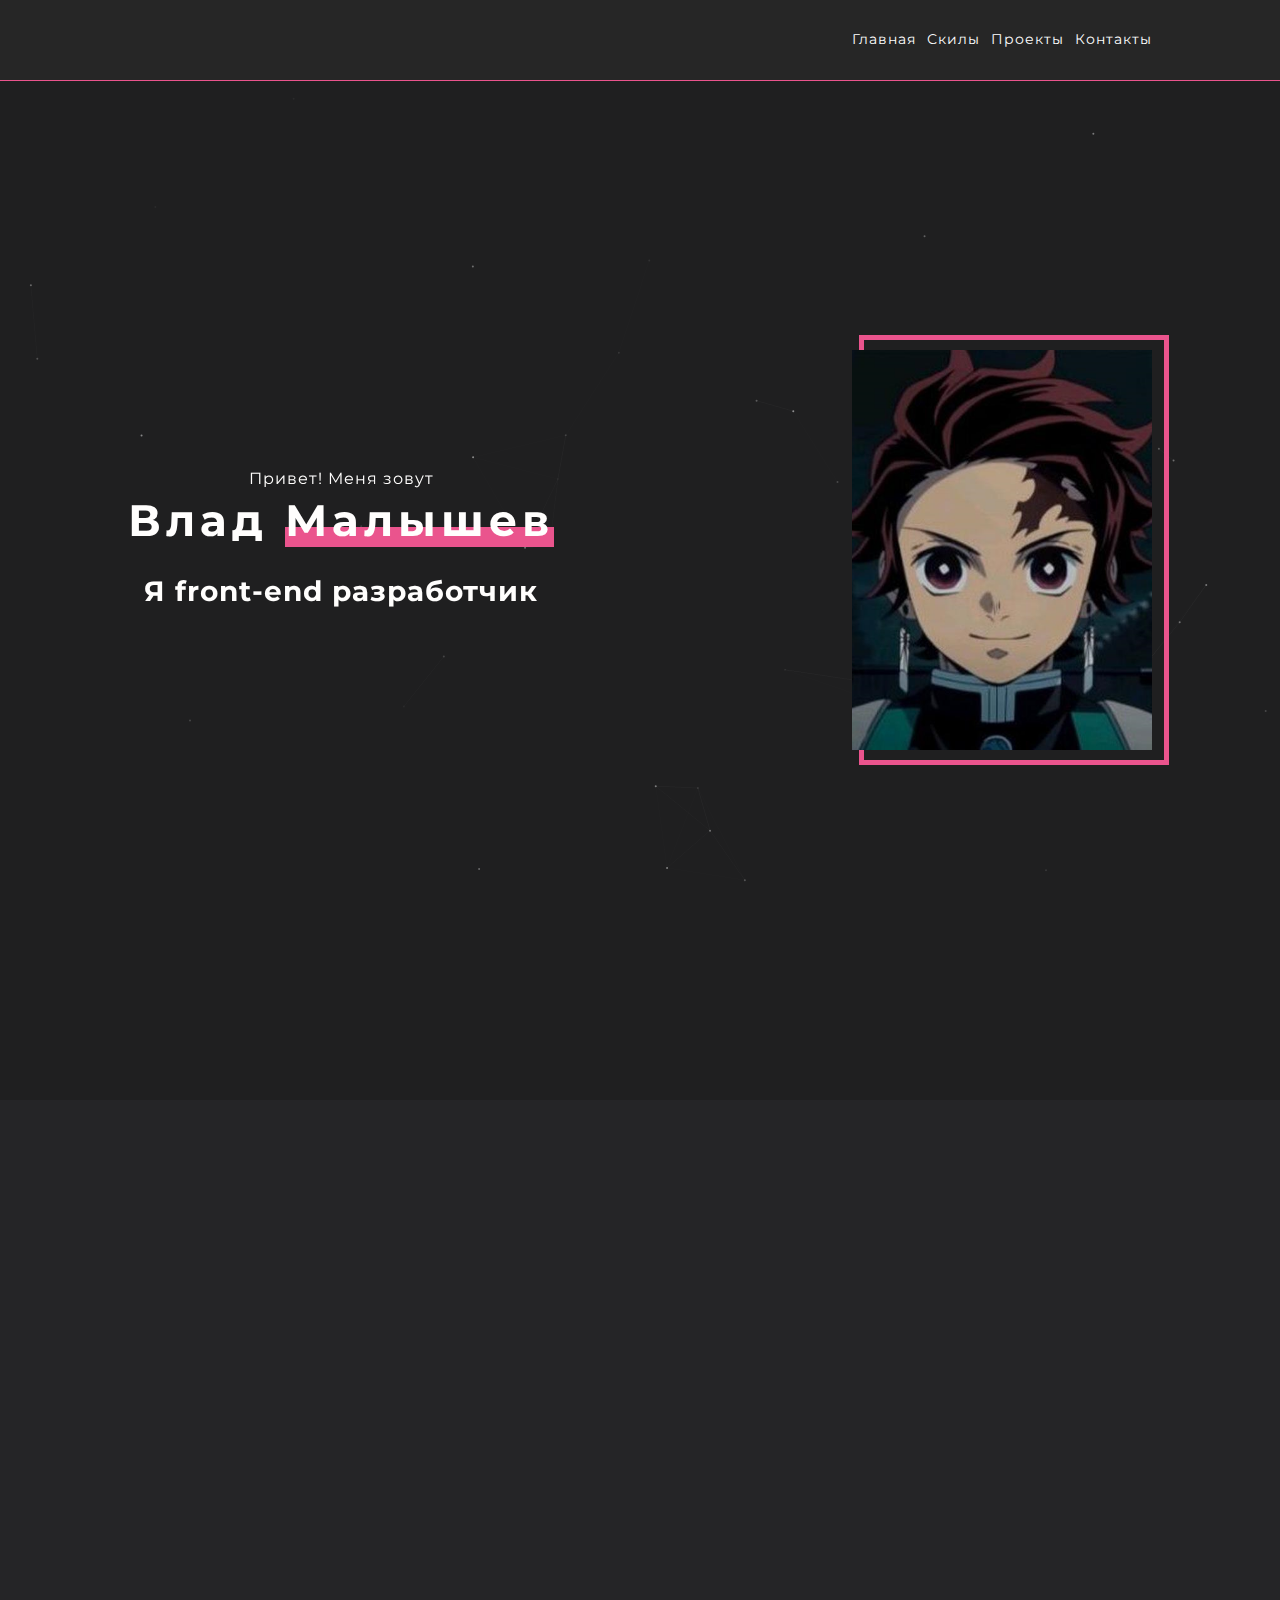
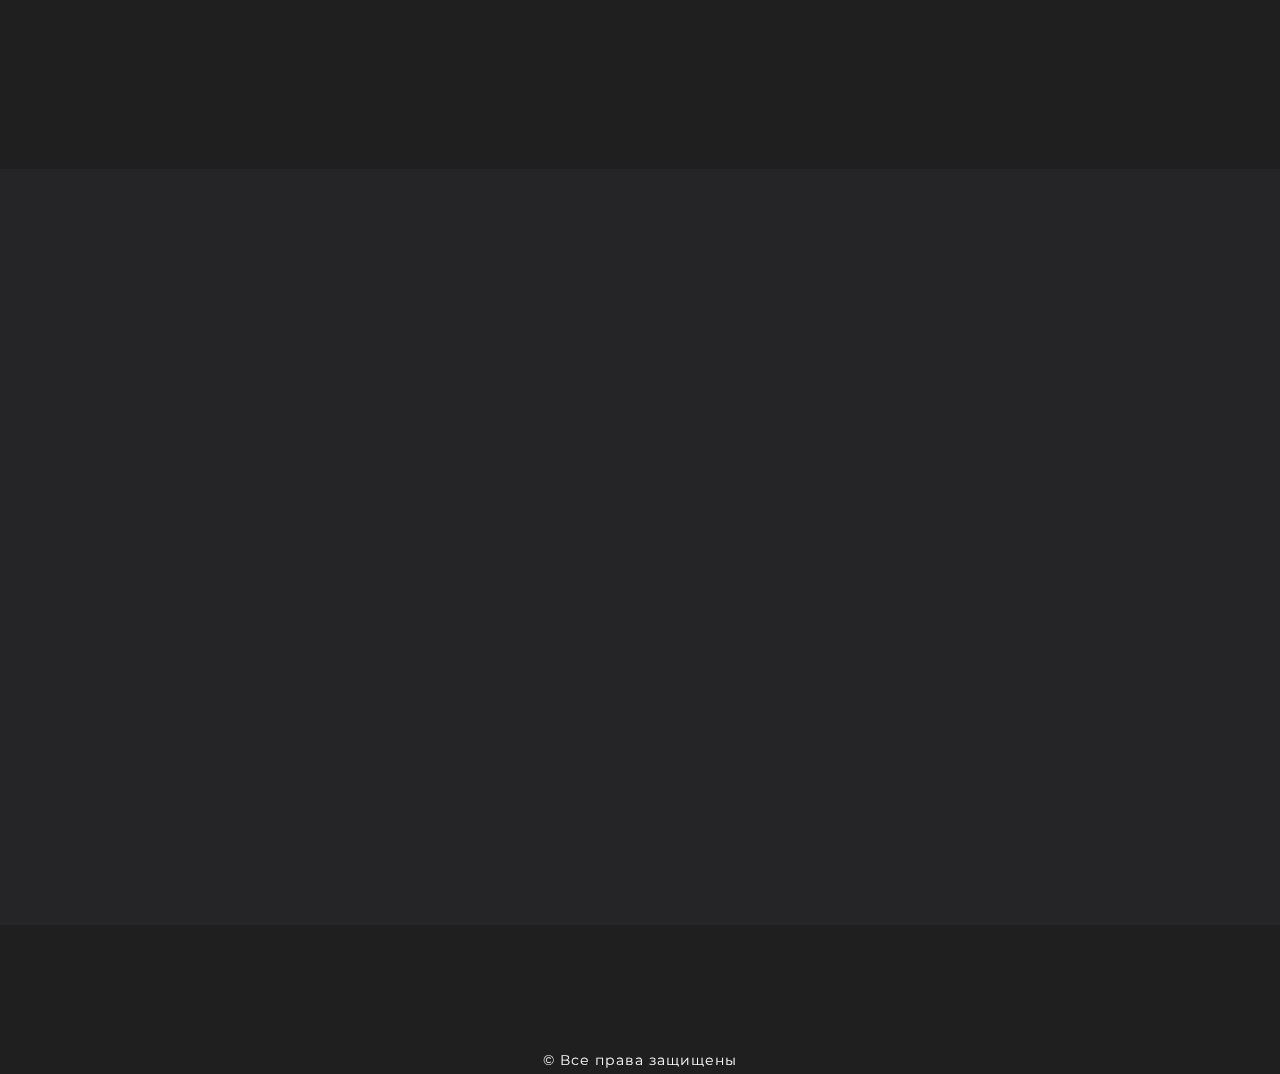
<file: index.html>
<!doctype html><html lang="en"><head><meta charset="utf-8"/><link rel="icon" href="/favicon.ico"/><meta name="viewport" content="width=device-width,initial-scale=1"/><meta name="theme-color" content="#000000"/><meta name="description" content="Web site created using create-react-app"/><link rel="apple-touch-icon" href="/logo192.png"/><link href="https://fonts.googleapis.com/css2?family=Montserrat:ital,wght@0,300;0,400;0,500;0,600;0,700;0,800;0,900;1,300;1,400;1,500;1,600;1,700;1,800;1,900&display=swap&subset=cyrillic,cyrillic-ext" rel="stylesheet"><link href="https://fonts.googleapis.com/css2?family=Noto+Sans:ital,wght@0,400;0,700;1,400;1,700&display=swap" rel="stylesheet"><link href="https://fonts.googleapis.com/css2?family=Josefin+Sans:ital,wght@0,300;0,400;1,300&display=swap" rel="stylesheet"><title>React App</title><link href="/static/css/main.390b3110.chunk.css" rel="stylesheet"></head><body><noscript>You need to enable JavaScript to run this app.</noscript><div id="root"></div><script>!function(e){function r(r){for(var n,l,f=r[0],i=r[1],p=r[2],c=0,s=[];c<f.length;c++)l=f[c],Object.prototype.hasOwnProperty.call(o,l)&&o[l]&&s.push(o[l][0]),o[l]=0;for(n in i)Object.prototype.hasOwnProperty.call(i,n)&&(e[n]=i[n]);for(a&&a(r);s.length;)s.shift()();return u.push.apply(u,p||[]),t()}function t(){for(var e,r=0;r<u.length;r++){for(var t=u[r],n=!0,f=1;f<t.length;f++){var i=t[f];0!==o[i]&&(n=!1)}n&&(u.splice(r--,1),e=l(l.s=t[0]))}return e}var n={},o={1:0},u=[];function l(r){if(n[r])return n[r].exports;var t=n[r]={i:r,l:!1,exports:{}};return e[r].call(t.exports,t,t.exports,l),t.l=!0,t.exports}l.m=e,l.c=n,l.d=function(e,r,t){l.o(e,r)||Object.defineProperty(e,r,{enumerable:!0,get:t})},l.r=function(e){"undefined"!=typeof Symbol&&Symbol.toStringTag&&Object.defineProperty(e,Symbol.toStringTag,{value:"Module"}),Object.defineProperty(e,"__esModule",{value:!0})},l.t=function(e,r){if(1&r&&(e=l(e)),8&r)return e;if(4&r&&"object"==typeof e&&e&&e.__esModule)return e;var t=Object.create(null);if(l.r(t),Object.defineProperty(t,"default",{enumerable:!0,value:e}),2&r&&"string"!=typeof e)for(var n in e)l.d(t,n,function(r){return e[r]}.bind(null,n));return t},l.n=function(e){var r=e&&e.__esModule?function(){return e.default}:function(){return e};return l.d(r,"a",r),r},l.o=function(e,r){return Object.prototype.hasOwnProperty.call(e,r)},l.p="/";var f=this.webpackJsonpporfolio2=this.webpackJsonpporfolio2||[],i=f.push.bind(f);f.push=r,f=f.slice();for(var p=0;p<f.length;p++)r(f[p]);var a=i;t()}([])</script><script src="/static/js/2.35370773.chunk.js"></script><script src="/static/js/main.479aa755.chunk.js"></script></body></html>
</file>
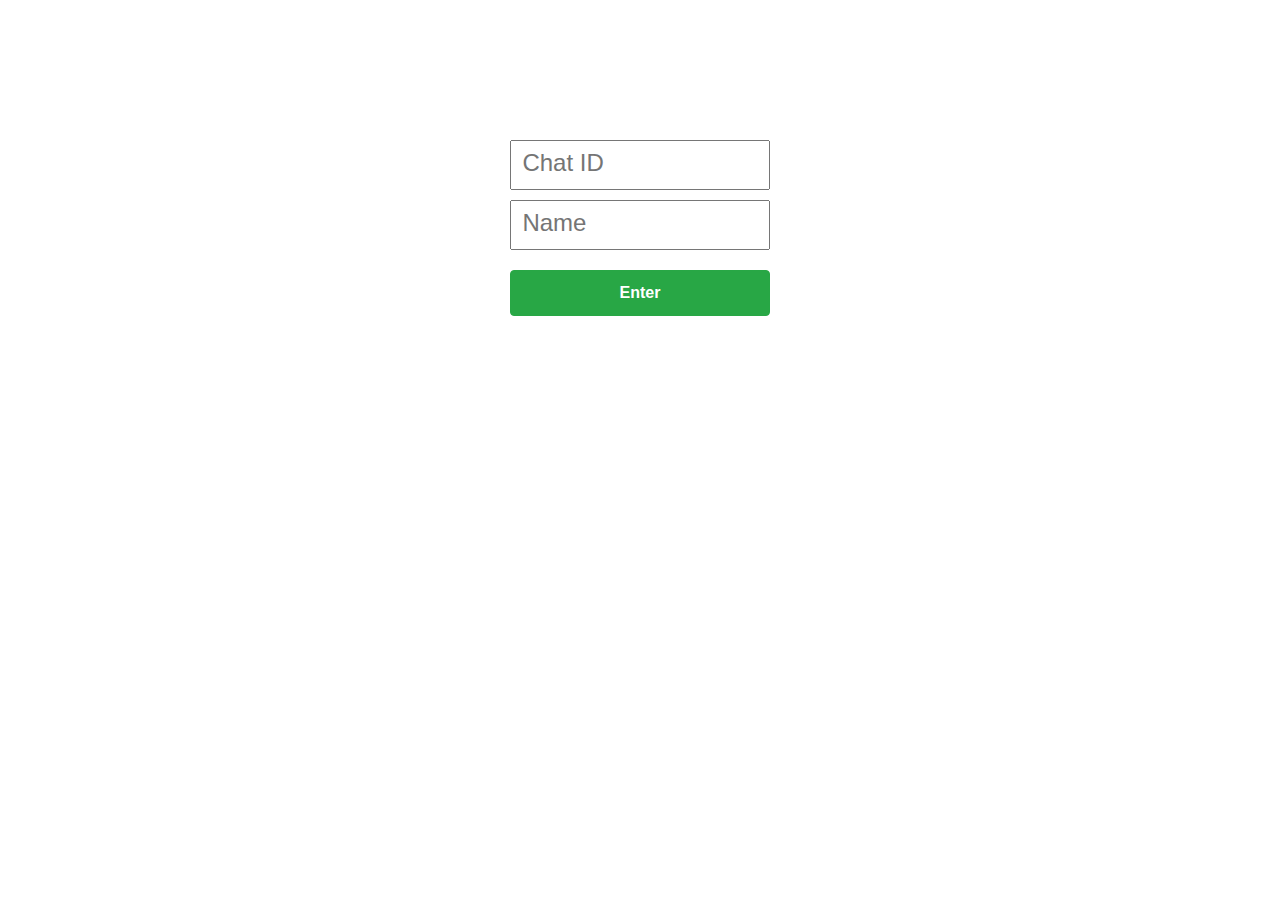
<file: chat/index.html>
<!doctype html><html lang="en"><head><meta charset="utf-8"/><link rel="icon" href="/chat/favicon.ico"/><meta name="viewport" content="width=device-width,initial-scale=1"/><meta name="theme-color" content="#000000"/><meta name="description" content="Web site created using create-react-app"/><link rel="apple-touch-icon" href="/chat/logo192.png"/><link rel="manifest" href="/chat/manifest.json"/><link rel="stylesheet" href="https://maxcdn.bootstrapcdn.com/bootstrap/4.0.0/css/bootstrap.min.css" integrity="sha384-Gn5384xqQ1aoWXA+058RXPxPg6fy4IWvTNh0E263XmFcJlSAwiGgFAW/dAiS6JXm" crossorigin="anonymous"/><title>React App</title><link href="/chat/static/css/main.cf963a2d.chunk.css" rel="stylesheet"></head><body><noscript>You need to enable JavaScript to run this app.</noscript><div id="root"></div><script>!function(e){function t(t){for(var n,a,l=t[0],c=t[1],f=t[2],p=0,s=[];p<l.length;p++)a=l[p],Object.prototype.hasOwnProperty.call(o,a)&&o[a]&&s.push(o[a][0]),o[a]=0;for(n in c)Object.prototype.hasOwnProperty.call(c,n)&&(e[n]=c[n]);for(i&&i(t);s.length;)s.shift()();return u.push.apply(u,f||[]),r()}function r(){for(var e,t=0;t<u.length;t++){for(var r=u[t],n=!0,l=1;l<r.length;l++){var c=r[l];0!==o[c]&&(n=!1)}n&&(u.splice(t--,1),e=a(a.s=r[0]))}return e}var n={},o={1:0},u=[];function a(t){if(n[t])return n[t].exports;var r=n[t]={i:t,l:!1,exports:{}};return e[t].call(r.exports,r,r.exports,a),r.l=!0,r.exports}a.m=e,a.c=n,a.d=function(e,t,r){a.o(e,t)||Object.defineProperty(e,t,{enumerable:!0,get:r})},a.r=function(e){"undefined"!=typeof Symbol&&Symbol.toStringTag&&Object.defineProperty(e,Symbol.toStringTag,{value:"Module"}),Object.defineProperty(e,"__esModule",{value:!0})},a.t=function(e,t){if(1&t&&(e=a(e)),8&t)return e;if(4&t&&"object"==typeof e&&e&&e.__esModule)return e;var r=Object.create(null);if(a.r(r),Object.defineProperty(r,"default",{enumerable:!0,value:e}),2&t&&"string"!=typeof e)for(var n in e)a.d(r,n,function(t){return e[t]}.bind(null,n));return r},a.n=function(e){var t=e&&e.__esModule?function(){return e.default}:function(){return e};return a.d(t,"a",t),t},a.o=function(e,t){return Object.prototype.hasOwnProperty.call(e,t)},a.p="/chat/";var l=this.webpackJsonpchat=this.webpackJsonpchat||[],c=l.push.bind(l);l.push=t,l=l.slice();for(var f=0;f<l.length;f++)t(l[f]);var i=c;r()}([])</script><script src="/chat/static/js/2.8e655311.chunk.js"></script><script src="/chat/static/js/main.c1da994d.chunk.js"></script></body></html>
</file>
<file: static/css/main.390b3110.chunk.css>
body,html{margin:0;font-family:-apple-system,BlinkMacSystemFont,"Segoe UI","Roboto","Oxygen","Ubuntu","Cantarell","Fira Sans","Droid Sans","Helvetica Neue",sans-serif;font-family:"Montserrat",sans-serif;-webkit-font-smoothing:antialiased;-moz-osx-font-smoothing:grayscale;color:#fffefd;background-color:#1f1f20;font-weight:400;font-stretch:normal;font-size:14px;line-height:1.8;letter-spacing:1px}code{font-family:source-code-pro,Menlo,Monaco,Consolas,"Courier New",monospace}.App{text-align:center}.App-logo{height:40vmin;pointer-events:none}@media (prefers-reduced-motion:no-preference){.App-logo{-webkit-animation:App-logo-spin 20s linear infinite;animation:App-logo-spin 20s linear infinite}}.particles{position:fixed!important;top:0;right:0;left:0;bottom:0}.App-header{background-color:#282c34;min-height:100vh;display:flex;flex-direction:column;align-items:center;justify-content:center;font-size:calc(10px + 2vmin);color:#fff}.App-link{color:#61dafb}@-webkit-keyframes App-logo-spin{0%{-webkit-transform:rotate(0deg);transform:rotate(0deg)}to{-webkit-transform:rotate(1turn);transform:rotate(1turn)}}@keyframes App-logo-spin{0%{-webkit-transform:rotate(0deg);transform:rotate(0deg)}to{-webkit-transform:rotate(1turn);transform:rotate(1turn)}}.Header_header__14Dxk{height:80px;width:100%;background-color:#262626;display:flex;justify-content:center;align-items:center;position:fixed;z-index:2;border-bottom:1px solid #ea548d}.Header_container__x1GQe{display:flex;justify-content:flex-end;width:80%}@media screen and (max-width:900px){.Header_container__x1GQe{display:flex;justify-content:center;width:100%}}.NavMenu_navMenu__1ZrM-{width:300px;display:flex;justify-content:space-between}.NavMenu_navMenu__1ZrM- a{color:#fff;text-decoration:none}.Main_main__uDiOd{height:100vh;display:flex;justify-content:center;padding:100px 0}.Main_greeting__1b4Vq{position:relative;display:flex;flex-direction:column}.Main_greeting__1b4Vq span:first-child{font-size:16px}.Main_greeting__1b4Vq span:nth-child(2),.Main_greeting__1b4Vq span:nth-child(2) span{font-size:44px;font-weight:700;font-stretch:normal;line-height:1.2;letter-spacing:5px;font-family:"Montserrat",sans-serif;position:relative;z-index:0;display:inline-block}.Main_greeting__1b4Vq span:nth-child(2) span:before{content:"";position:absolute;width:100%;height:20px;background-color:#ea548d;bottom:0;z-index:-1}.Main_h1__3z5LY{font-size:27px}.Main_photo__29FS7{position:relative}.Main_image__1_H4k,.Main_photo__29FS7{width:300px;height:400px;background-color:#dcdcdc;z-index:1}.Main_image__1_H4k{background-image:url(/static/media/ava.51a085e7.png);background-size:116%;background-position:50%}.Main_photo__29FS7 .Main_image__1_H4k:before{content:"";position:absolute;width:100%;height:105%;border:5px solid #ea548d;left:7px;top:-15px;z-index:-1}.Main_photo__29FS7 img{height:400px;width:300px}@media screen and (max-width:377px){.Main_greeting__1b4Vq{width:100%}.Main_photo__29FS7{width:100%;height:50%}.Main_image__1_H4k{width:100%;height:100%}}.Main_container__3iTXW{height:100%;width:80%;margin:0 auto;display:flex;align-items:center;justify-content:space-between;flex-wrap:wrap}@media screen and (max-width:980px){.Main_container__3iTXW{flex-direction:column;justify-content:center}}.Skills_skillsBlock__quMI4{background-color:#252527;display:flex;flex-wrap:wrap;padding:100px 0}.Skills_skillsContainer__1JyKE{width:80%;margin:0 auto;display:flex;align-items:center;flex-wrap:wrap;flex-direction:column}.Skills_line__26rZm{height:1px;width:55px;margin:-15px 0 30px;background-color:#ea548d}.Skills_headerTitle__LGZTD{display:flex;flex-direction:column;align-items:center;font-family:"Montserrat",sans-serif;line-height:1.2;letter-spacing:5px;font-weight:300;font-size:24px}.Skills_skills__3ab9Q{width:100%;display:flex;justify-content:space-between;flex-wrap:wrap}@media screen and (max-width:850px){.Skills_skills__3ab9Q{flex-direction:column;align-items:center}}.Skill_skill__sar5V{width:300px;display:flex;flex-direction:column;align-items:center;text-align:center;margin-bottom:50px}.Skill_icon__22WRR{height:60px;width:60px;-webkit-transform:rotate(45deg);transform:rotate(45deg);background-color:hsla(0,0%,100%,.1);display:flex;justify-content:center;align-items:center}.Skill_skillTitle__2Py8C{position:relative;text-transform:uppercase;margin:20px 0 15px;padding:0;font-size:16px;font-weight:700;line-height:1.2;font-family:"Montserrat",sans-serif;letter-spacing:1px}.Skill_icon__22WRR img{-webkit-transform:rotate(-45deg);transform:rotate(-45deg);height:70%}.Skill_description__2PEX7{position:relative}@media screen and (max-width:600px){.Skill_skill__sar5V{width:100%}}.Title_tittle__1AWmI{position:relative}.Title_line__1Bwch{height:1px;width:55px;margin:-15px 0 30px;background-color:#ea548d}.Title_headerTitle__ZaXlC{display:flex;flex-direction:column;align-items:center;font-family:"Montserrat",sans-serif;line-height:1.2;letter-spacing:5px;font-weight:300;font-size:24px;margin-bottom:50px}.Projects_projectsBlock__2OUte{background-color:#1f1f20;min-height:50vh;padding:100px 0 150px}.Projects_container__1Q6p2{width:80%;margin:0 auto;display:flex;align-items:center;flex-wrap:wrap;flex-direction:column}.Projects_tittle__odLBX{background:#dcdcdc}.Projects_projects__1Utbb{width:100%;display:flex;justify-content:space-between;flex-wrap:wrap}@media screen and (max-width:1252px){.Projects_projects__1Utbb{justify-content:center}}.Project_project__3m2x7{position:relative;width:500px;display:flex;flex-wrap:wrap;flex-direction:column;background-color:hsla(0,0%,100%,.1);margin:0 0 80px}.Project_bl1__3-T2m{width:100%;height:200px;display:flex;flex-direction:column;justify-content:flex-end;align-items:center;opacity:.7}.Project_bl1__3-T2m:after{content:"";height:100%;width:100%;opacity:.5}.Project_btn__eBWjG{background-color:#555758}.Project_bl2__2Akzh{width:100%;min-height:100px;display:flex;flex-direction:column;align-items:flex-start;justify-content:space-evenly}@media screen and (max-width:530px){.Project_bl1__3-T2m{background-size:cover!important}}.Project_title__1wIay{padding:0;font-size:16px;font-weight:700;line-height:1.2;font-family:"Montserrat",sans-serif;letter-spacing:1px;margin:0 15px}.Project_text__o_Up7{text-align:start;font-size:12px;font-family:Roboto,sans-serif;margin:0 15px}@media screen and (max-width:620px){.Project_project__3m2x7{width:100%;justify-content:center}}.Btn_btnYo__1KrFt{position:relative;padding:8px 30px;display:flex;justify-content:center;align-items:center;align-self:center;border:none;text-transform:uppercase;margin:0 0 15px;font-size:14px;font-weight:400;line-height:1;letter-spacing:1px;background-color:transparent;outline:none;color:#252527;cursor:pointer;z-index:0;max-width:180px}.Btn_btnYo__1KrFt:after{content:"";position:absolute;width:50%;height:8px;background:#ea548d;bottom:0;z-index:-1;transition:all .2s ease-in-out}.Btn_btnYo__1KrFt:hover:after{width:100%;height:100%}.Btn_btnYo__1KrFt a{color:#fff;text-decoration:none}.Contacts_contactsBlock__3WReN{background-color:#252527;min-height:30vh;padding:100px 0 150px}.Contacts_container__1Pfny{width:80%;margin:0 auto;display:flex;flex-direction:column;align-items:center}.Contacts_tittle__1pidE{width:120px;background:#dcdcdc}.Contacts_form__3yVvx{position:relative;opacity:.7;display:flex;flex-direction:column;width:500px;height:310px;justify-content:space-between}.Contacts_formArea__1yFlw{padding:15px;color:#fffefd}.Contacts_messageArea__2JGgk{min-height:160px;padding:15px;color:#fffefd}.Contacts_formArea__1yFlw,.Contacts_messageArea__2JGgk{box-sizing:border-box;background:#252527!important;border:1px solid #4a4a4a;font-size:12px;outline:none}.Contacts_formArea__1yFlw:focus,.Contacts_messageArea__2JGgk:focus{border:1px solid transparent;transition:all .4s ease-in-out 0s}@media screen and (max-width:626px){.Contacts_form__3yVvx{width:100%}}.Contacts_alert__2BS8i{font-family:"Montserrat",sans-serif;line-height:1.2;font-size:34px}.Footer_footerBlock__24U4k{background-color:#1f1f20;padding:45px 0 0}.Footer_container__3Hh8F{width:80%;margin:0 auto;display:flex;flex-direction:column;align-items:center}.Footer_icons__2TbEM{width:500px;display:flex;flex-direction:row;justify-content:space-between}.Footer_icon__3suFi{position:relative;width:50px;height:50px}.Footer_icon__3suFi a img{height:100%}.Footer_rec__xvenX{position:relative;width:200px}@media screen and (max-width:626px){.Footer_icons__2TbEM{width:100%}}@media screen and (max-width:341px){.Footer_icon__3suFi{width:40px;height:40px}}
/*# sourceMappingURL=main.390b3110.chunk.css.map */
</file>
<file: chat/static/css/main.cf963a2d.chunk.css>
.wrapper{display:flex;align-items:center;padding-top:40px;padding-bottom:40px;background-color:#f5f5f5}.join-block{margin:auto;width:250px;height:120px;display:flex;flex-direction:column;justify-content:space-between}*{font-family:-apple-system,BlinkMacSystemFont,"Segoe UI",Roboto,Oxygen,Ubuntu,Cantarell,"Open Sans","Helvetica Neue",sans-serif;outline:none;color:#000}.wrapper{max-width:40%;margin:100px auto;min-width:720px;background-color:#fff}.join-block{margin:0 auto;height:100%;width:90%}.join-block1{margin:0 auto;width:40%}.join-block input{font-size:24px;width:100%;height:50px;padding-bottom:5px;padding-left:10px;margin-bottom:10px}.join-block button{width:100%;padding:10px;margin-top:10px;font-weight:700;cursor:pointer}.chat{display:flex;height:500px;border:1px solid rgba(159,183,197,.2);border-radius:8px;overflow:hidden}.chat-users{border-right:1px solid rgba(159,183,197,.1);padding:20px;width:200px;background-color:#f6f9fa}.chat-messages{display:flex;flex-direction:column;justify-content:space-between;flex:1 1;padding:30px}.messages{flex:1 1;height:calc(100% - 155px);overflow:auto}.message{margin-bottom:20px}.message p{display:inline-flex;border-radius:10px;border-top:1px solid rgba(0,0,0,.1);background-color:#7160ff;padding:10px 15px 15px;color:#fff;margin-bottom:2px}.message span{opacity:.5;font-size:14px}.message_my{margin-bottom:20px;text-align:right}.message_my p{display:inline-flex;border-radius:10px;border-top:1px solid rgba(0,0,0,.1);background-color:#28a745;padding:10px 15px 15px;color:#fff;margin-bottom:2px}.message_my span{opacity:.5;font-size:14px}.chat-users ul{list-style:none;padding:0;margin:0}.chat-users ul li{margin-top:10px;border-radius:3px;background-color:#fff;padding:8px 14px;box-shadow:0 3px 5px rgba(159,183,197,.1);font-weight:500}.chat-messages form{margin-top:20px;padding-top:20px;border-top:1px solid rgba(0,0,0,.1)}.chat-messages form textarea{width:100%;margin-bottom:10px}
/*# sourceMappingURL=main.cf963a2d.chunk.css.map */
</file>
